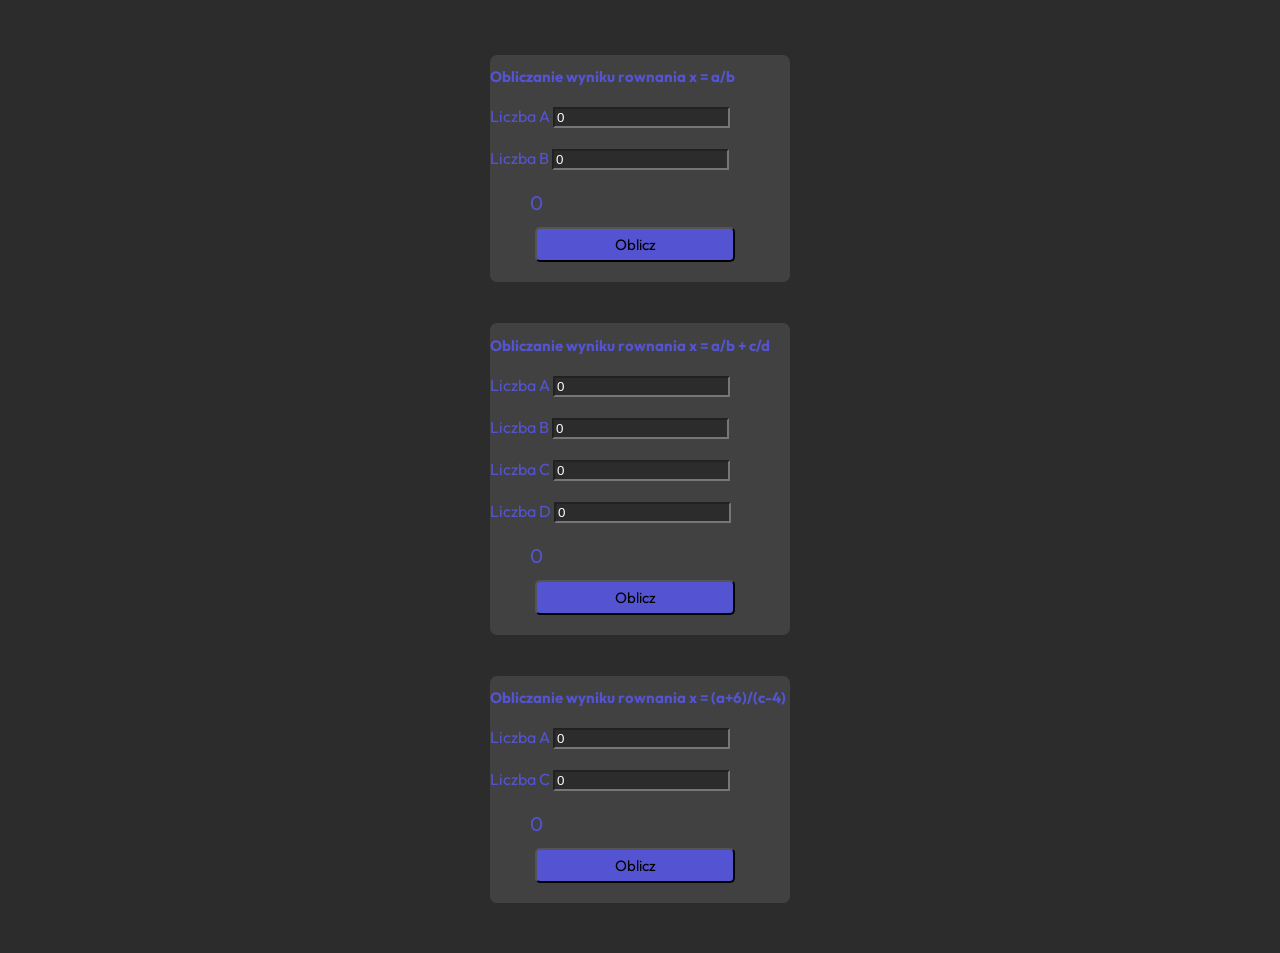
<file: index.html>
<!DOCTYPE html>
<html lang="en">
<head>
    <link rel="stylesheet" href="style.css">
    <script defer src="script.js"></script>
    <meta charset="UTF-8">
    <meta name="viewport" content="width=device-width, initial-scale=1.0">
    <title>Document</title>
    <link rel="preconnect" href="https://fonts.googleapis.com">
<link rel="preconnect" href="https://fonts.gstatic.com" crossorigin>
<link href="https://fonts.googleapis.com/css2?family=Outfit:wght@100..900&display=swap" rel="stylesheet">
</head>
<body>
    <div id="centrirovanie">
        <div id="container1" style="font-family: Outfit, sans-serif;">
    <!-- <fieldset> -->
<h2>Obliczanie wyniku rownania x = a/b</h2>
    Liczba A
<input class="inputNum" type="text" id="numA1" value="0">
<br><br>
    Liczba B
<input class="inputNum" type="text" id="numB1" value="0">
<br><br>
<div id="aPrzezB" style="margin-left: 40px; font-size: 20px;">0</div>
<input class="oblicz" type="button" value="Oblicz" id="button1" style="font-family: Outfit, sans-serif;" onclick="aPrzezB();">
<br><br>
</div>
<!-- </fieldset> -->
<br><br>
<!-- <fieldset> -->
    <div id="container2" style="font-family: Outfit, sans-serif;">
    <h2>Obliczanie wyniku rownania x = a/b + c/d </h2>
    Liczba A
<input class="inputNum" type="text" id="numA2" value="0">
<br><br>
    Liczba B
<input class="inputNum" type="text" id="numB2" value="0">
<br><br>
    Liczba C
<input class="inputNum" type="text" id="numC2" value="0">
<br><br>
    Liczba D
<input class="inputNum" type="text" id="numD2" value="0">
<br><br>

<div id="aprzezBplusCPrzezD" style="margin-left: 40px; font-size: 20px;">0</div>

<input class="oblicz" type="button" value="Oblicz" id="button2" style="font-family: Outfit, sans-serif;" onclick="aprzezBplusCPrzezD();">
<br><br>
<!-- </fieldset> -->
</div>

<br><br>
<!-- <fieldset> -->
    <div id="container3" style="font-family: Outfit, sans-serif;">
    <h2>Obliczanie wyniku rownania x = (a+6)/(c-4)</h2>
    Liczba A
<input class="inputNum" type="text" id="numA3" value="0">
<br><br>
    Liczba C
<input class="inputNum" type="text" id="numB3" value="0">
<br><br>
<div id="aplusprzezbminus" style="margin-left: 40px; font-size: 20px;">0</div>

<input class="oblicz" type="button" value="Oblicz" id="button3" style="font-family: Outfit, sans-serif;" onclick="aplusprzezbminus();">
<br><br>
<!-- </fieldset> -->
</div>
</div>
</body>
</html>
</file>
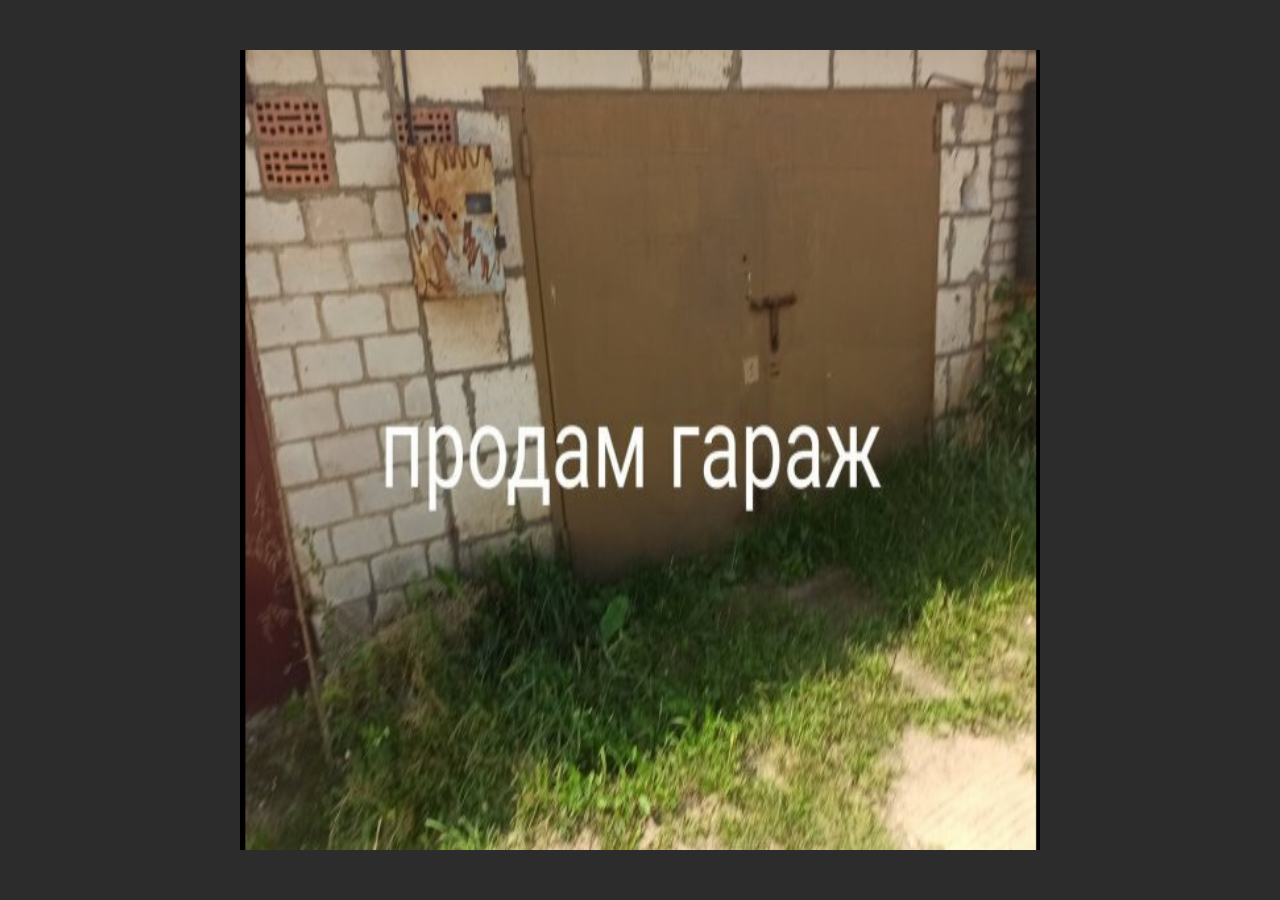
<file: garaz.html>
<!DOCTYPE html>
<html lang="en">
<head>
    <link rel="stylesheet" href="style.css">
    <script defer src="script.js"></script>
    <meta charset="UTF-8">
    <meta name="viewport" content="width=device-width, initial-scale=1.0">
    <title>Document</title>
</head>
<body>
    <img src="garaz.png" alt="" width="800px" height="800px">
</body>
</html>
</file>
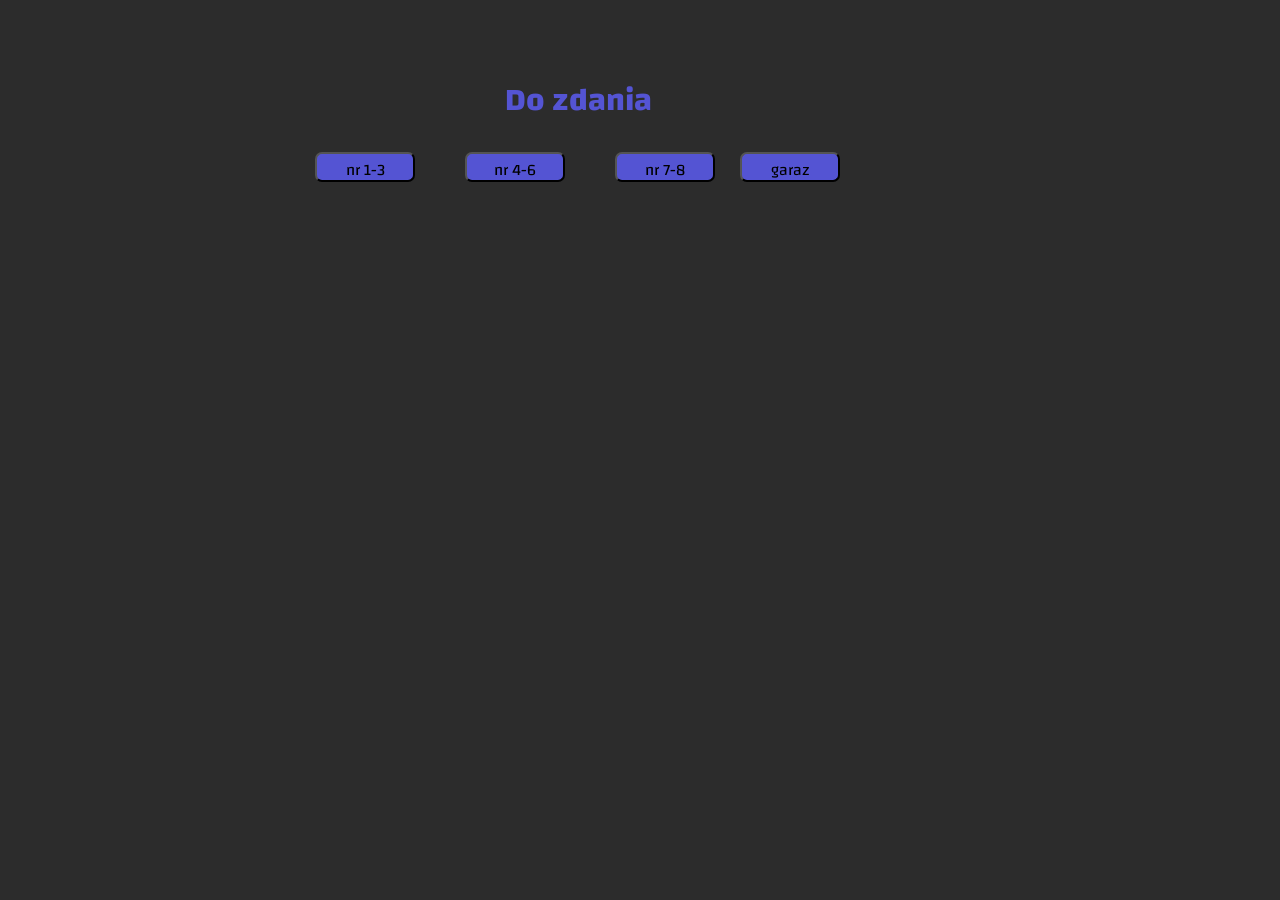
<file: index1.html>
<!DOCTYPE html>
<html lang="en">
<head>
    <link rel="stylesheet" href="style.css">
    <script defer src="script.js"></script>
    <meta charset="UTF-8">
    <meta name="viewport" content="width=device-width, initial-scale=1.0">
    <title>Document</title>
    <link rel="preconnect" href="https://fonts.googleapis.com">
<link rel="preconnect" href="https://fonts.gstatic.com" crossorigin>
<link href="https://fonts.googleapis.com/css2?family=Changa:wght@200..800&family=Outfit&display=swap" rel="stylesheet">
</head>
<body>
    <div id="koleso">
        <h1 style="font-family:  Changa, sans-serif; margin-left: 215px;">Do zdania</h1>

    <div id="zdanie13" style="font-family:  Changa, sans-serif; float: left; text-align: center; width: 150px;">
        <input type="button" id="csszdanie13" value="nr 1-3" onclick="gotoIndex();">
    </div>
    <div id="zdanie46" style="font-family:  Changa, sans-serif; float: left; text-align: center; width: 150px;">
        <input type="button" id="csszdanie46" value="nr 4-6" onclick="gotoIndex2();">
    </div>
    <div id="zdanie78" style="font-family:  Changa, sans-serif; float: left; text-align: center; width: 150px;">
        <input type="button" id="csszdanie78" value="nr 7-8" onclick="gotoIndex3();"> 
    </div>
    <div id="zdanie78" style="font-family:  Changa, sans-serif; float: left; text-align: center; width: 150px;"></div>
        <input type="button" id="garaz" value="garaz" onclick="gotoGaraz();"> 
    </div>
</div>
</body>
</html>
</file>
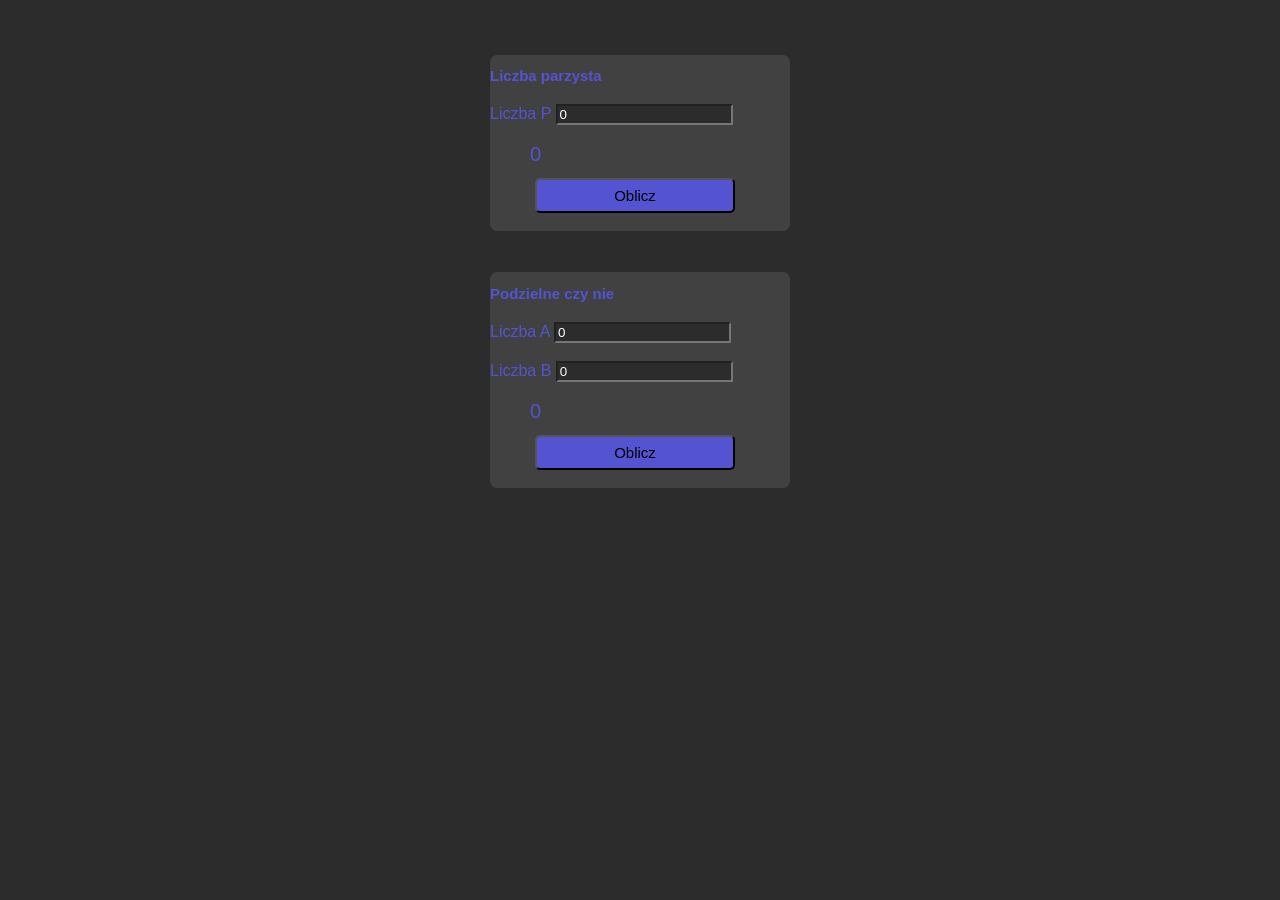
<file: index2.html>
<!DOCTYPE html>
<html lang="en">
<head>
    <link rel="stylesheet" href="style.css">
    <script defer src="script.js"></script>
    <meta charset="UTF-8">
    <meta name="viewport" content="width=device-width, initial-scale=1.0">
    <title>Document</title>
</head>
<body>
    <div id="centrirovanie">
        <div id="container1" style="font-family: Outfit, sans-serif;">

<h2>Liczba parzysta</h2>
    Liczba P
<input class="inputNum" type="text" id="numP" value="0">
<br><br>
<div id="liczbaParzysta" style="margin-left: 40px; font-size: 20px;">0</div>
<input class="oblicz" type="button" value="Oblicz" id="button1" style="font-family: Outfit, sans-serif;" onclick="liczbaParzysta();">
<br><br>
</div>

<br><br>

    <div id="container2" style="font-family: Outfit, sans-serif;">
    <h2>Podzielne czy nie</h2>
    Liczba A
<input class="inputNum" type="text" id="numA4" value="0">
<br><br>
    Liczba B
<input class="inputNum" type="text" id="numB4" value="0">
<br><br>
<div id="podzielneOrNot" style="margin-left: 40px; font-size: 20px;">0</div>

<input class="oblicz" type="button" value="Oblicz" id="button2" style="font-family: Outfit, sans-serif;" onclick="podzielneOrNot();">
<br><br>

</div>
</div>
</div>
</body>
</html>
</file>
<file: style.css>
body{
    background-color: rgb(44, 44, 44);
    margin: 50px;
    display: flex;
    justify-content: center;
    align-items: center;
    color: rgb(84, 84, 211);
}

/* fieldset{
    width: 300px;
    margin-top: 20px;
    background-color: gray;
    border-radius: 10px;
} */

#centrirovanie{
display: flex;
flex-direction: column;
align-items: center;
}
#button3{
    background-color: rgb(84, 84, 211);
    border-radius: 5px;
    width: 200px;
    height: 35px;
    font-size: 15px;
    margin-left: 45px;
    cursor: pointer;
    transition: background-color 0.3s, transform 0.3s;
    margin-top: 12px;
}

#button3:hover{
    background-color: rgb(84, 84, 211);
    transform: scale(1.1);
}
#button2:hover{
    background-color: rgb(84, 84, 211);
    transform: scale(1.1);
}
#button1:hover{
    background-color: rgb(84, 84, 211);
    transform: scale(1.1);
}

#button2{
    background-color: rgb(84, 84, 211);
    border-radius: 5px;
    width: 200px;
    height: 35px;
    font-size: 15px;
    margin-left: 45px;
    cursor: pointer;
    transition: background-color 0.3s, transform 0.3s;
    margin-top: 12px;
}

#button1{
    background-color: rgb(84, 84, 211);
    border-radius: 5px;
    width: 200px;
    height: 35px;
    font-size: 15px;
    margin-left: 45px;
    cursor: pointer;
    transition: background-color 0.3s, transform 0.3s;
    margin-top: 12px;
}

#container3{
    width: 300px;
    margin-top: 20px;
    background-color: rgb(65, 65, 65);
    border-radius: 7px;
}
#container1{
    width: 300px;
    margin-top: 20px;
    background-color: rgb(65, 65, 65);
    border-radius: 7px;
}

#container2{
    width: 300px;
    margin-top: 20px;
    background-color: rgb(65, 65, 65);
    border-radius: 7px;
}

.inputNum{
    background-color: rgb(44, 44, 44);
    color: rgb(255, 255, 255);

}

#container2 h2{
    margin-bottom: 20px;
    font-size: 15px;
}


#container1 h2{
    margin-bottom: 20px;
    font-size: 15px;
}

#container3 h2{
    margin-bottom: 20px;
    font-size: 15px;
}

#container1,
#container2,
#container3 {
    margin-top: 5px;
}

#csszdanie78{
    transition: background-color 0.3s, transform 0.3s;
    border-radius: 7px;
    background-color: rgb(84, 84, 211);
    width: 100px;
    height: 30px;
    font-size: medium;
    font-family:  Changa, sans-serif;
}

#csszdanie78:hover{
    background-color: rgb(84, 84, 211);
    transform: scale(1.1);
}

#csszdanie46{
    transition: background-color 0.3s, transform 0.3s;
    border-radius: 7px;
    background-color: rgb(84, 84, 211);
    width: 100px;
    height: 30px;
    font-size: medium;
    font-family:  Changa, sans-serif;
}

#csszdanie46:hover{
    background-color: rgb(84, 84, 211);
    transform: scale(1.1);
}

#csszdanie13{
    transition: background-color 0.3s, transform 0.3s;
    border-radius: 7px;
    background-color: rgb(84, 84, 211);
    width: 100px;
    height: 30px;
    font-size: medium;
    font-family:  Changa, sans-serif;
}

#csszdanie13:hover{
    background-color: rgb(84, 84, 211);
    transform: scale(1.1);
}

#garaz{
    transition: background-color 0.3s, transform 0.3s;
    border-radius: 7px;
    background-color: rgb(84, 84, 211);
    width: 100px;
    height: 30px;
    font-size: medium;
    font-family:  Changa, sans-serif;
}

#garaz:hover{
    background-color: rgb(84, 84, 211);
    transform: scale(1.1);
}
</file>
